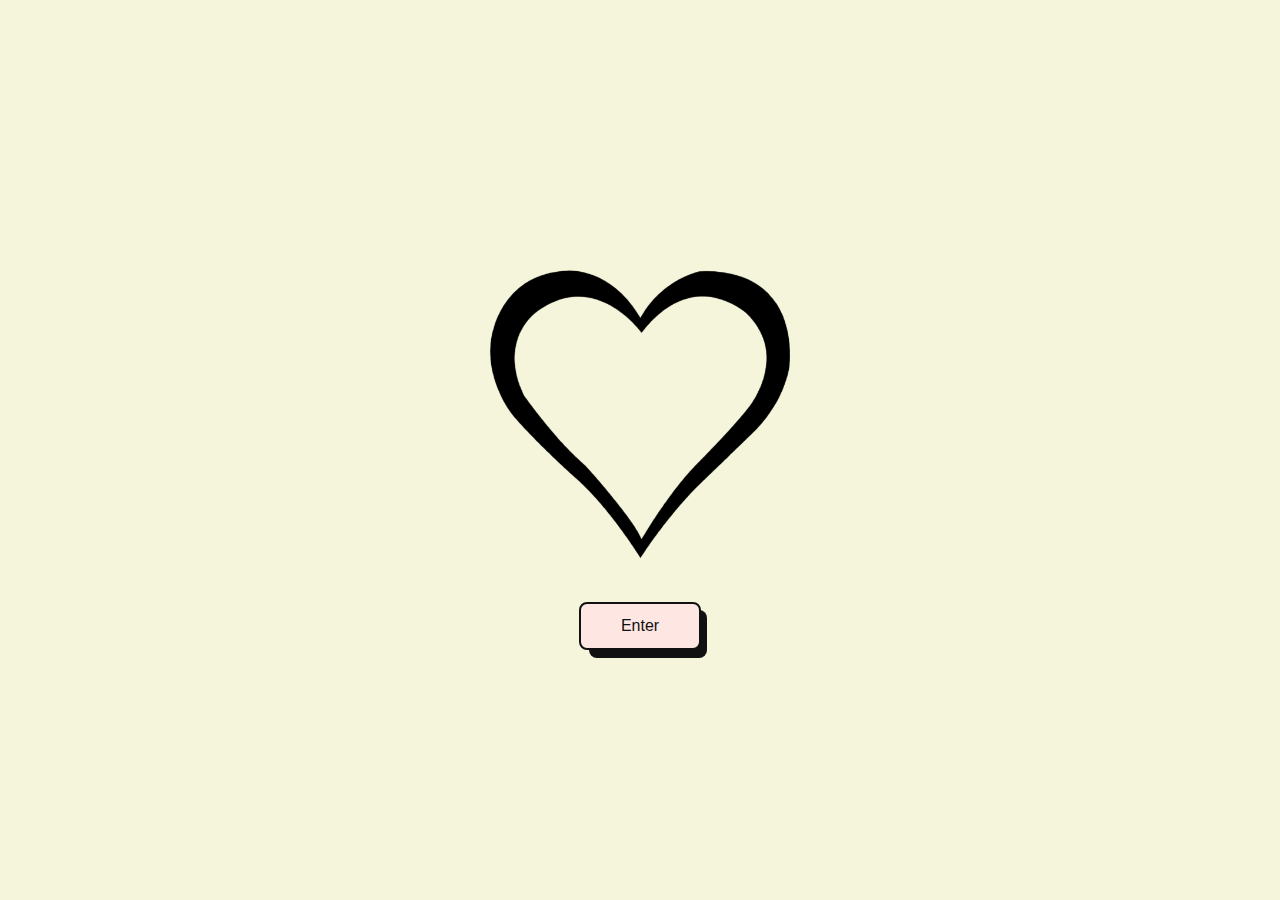
<file: index.html>
<!DOCTYPE html>
<html lang="en">
<head>
    <meta charset="UTF-8">
    <meta name="viewport" content="width=device-width, initial-scale=1.0">
    <title>Website for Anna</title>
    <link rel="stylesheet" href="main.css"> <!-- Link to external CSS -->
    <link rel="icon" href="heart.png">
    <audio id="myAudio" autoplay>
      <source src="Mitski - My Love Mine All Mine (Official Lyric Video).mp3" type="audio/mpeg">
      Your browser does not support the audio element.
    </audio>
</head>
<body>

    <div class="container">
        <img src="heart.png" alt="Special image for Anna" id="mainImage">

        <!-- Buttons to navigate to different pages -->
        <div class="buttons-container">
            <button class="button-56" onclick="navigateToPage('store.html')">Enter</button>
        </div>
    </div>

    <script>
        function navigateToPage(page) {
            window.location.href = page;
        }
    </script>

</body>
</html>
</file>
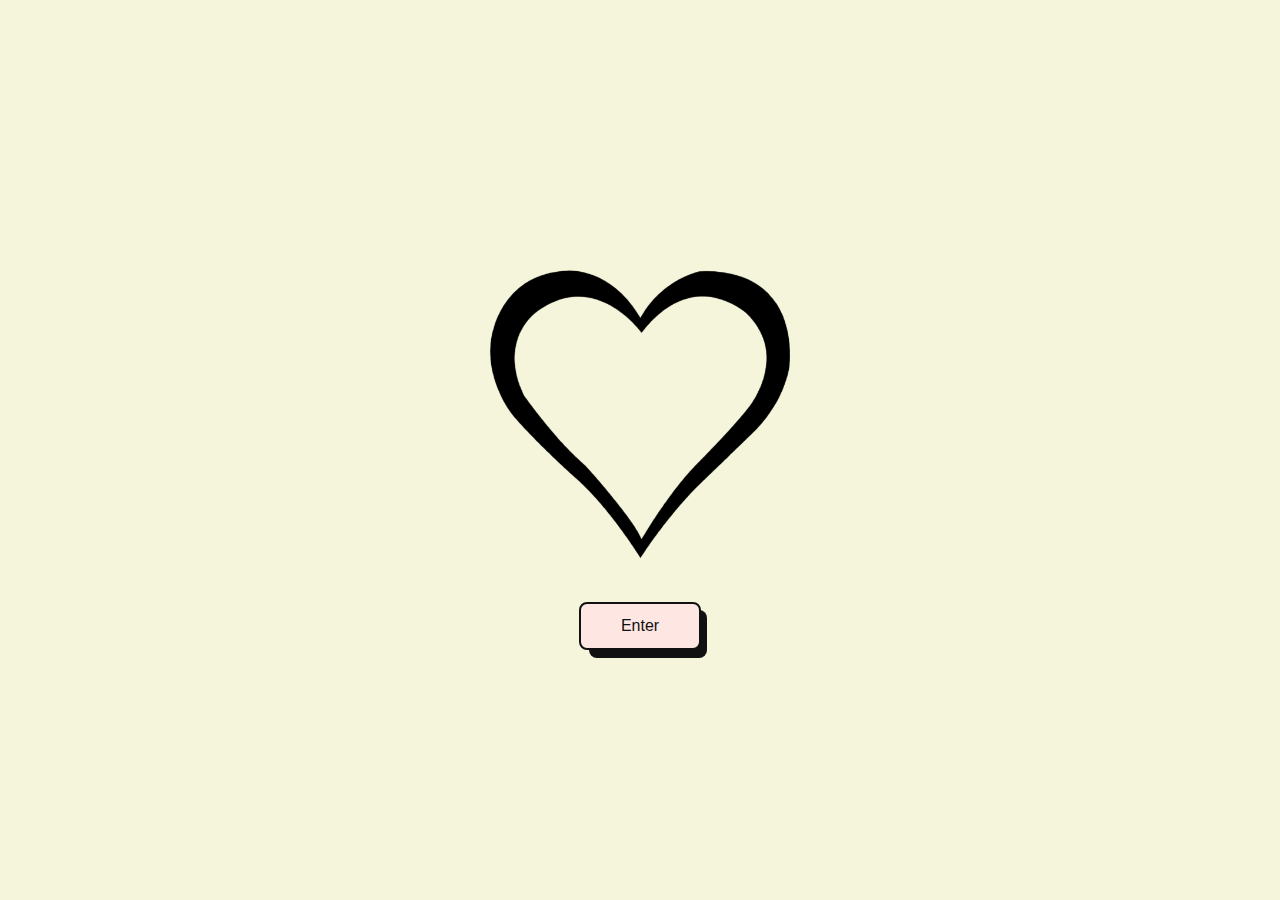
<file: main.html>
<!DOCTYPE html>
<html lang="en">
<head>
    <meta charset="UTF-8">
    <meta name="viewport" content="width=device-width, initial-scale=1.0">
    <title>Website for Anna</title>
    <link rel="stylesheet" href="main.css"> <!-- Link to external CSS -->
</head>
<body>

    <div class="container">
        <img src="heart.png" alt="Special image for Anna" id="mainImage">

        <!-- Buttons to navigate to different pages -->
        <div class="buttons-container">
            <button class="button-56" onclick="navigateToPage('store.html')">Enter</button>
        </div>
    </div>

    <script>
        function navigateToPage(page) {
            window.location.href = page;
        }
    </script>

</body>
</html>
</file>
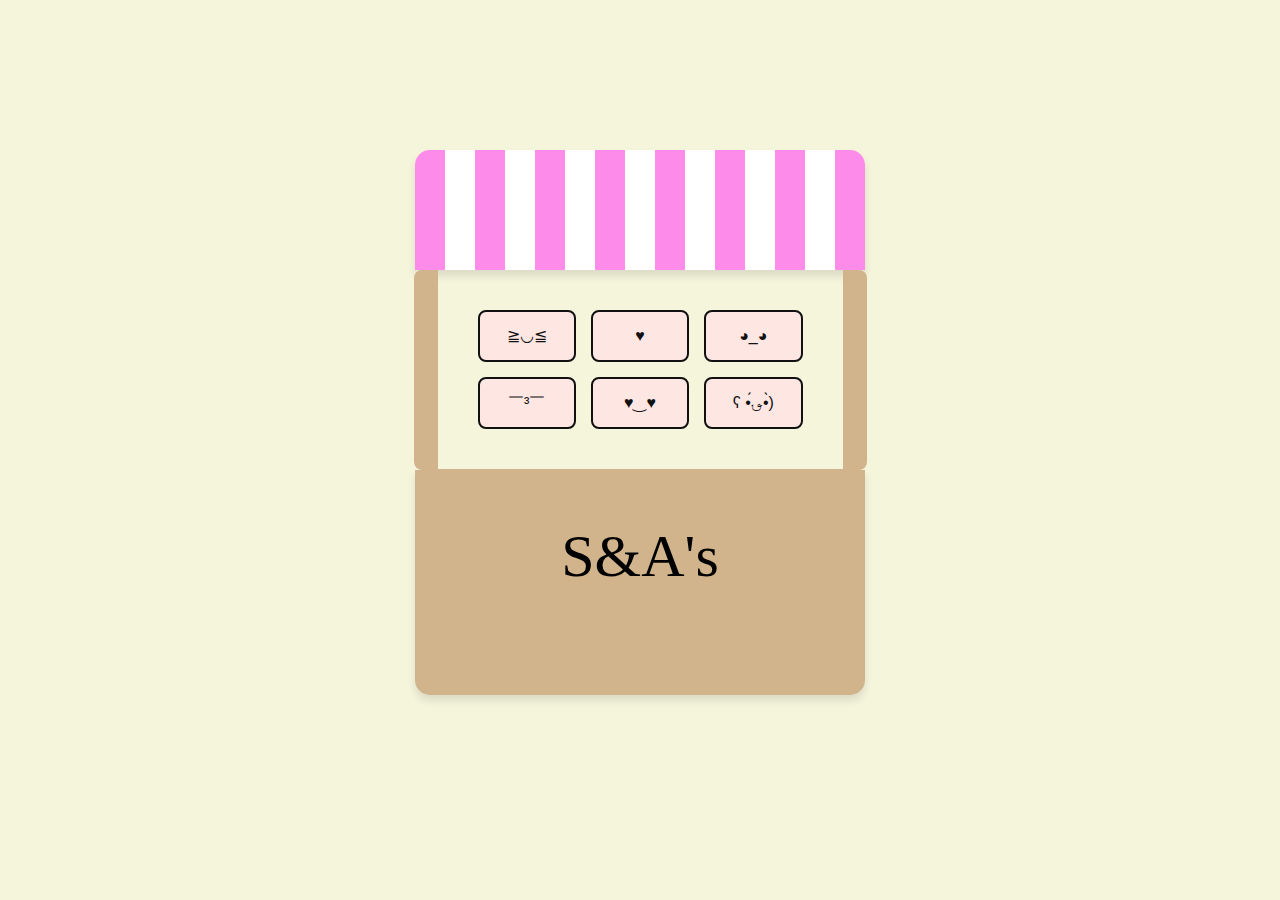
<file: store.html>
<!DOCTYPE html>
<html lang="en">
<head>
    <meta charset="UTF-8">
    <meta name="viewport" content="width=device-width, initial-scale=1.0">
    <title>Market Stall</title>
    <link rel="stylesheet" href="store.css"> <!-- Link to external CSS -->
    <link href="https://fonts.googleapis.com/css2?family=Dancing+Script:wght@400&display=swap" rel="stylesheet">
    <link rel="icon" href="heart.png">
    <audio id="myAudio" autoplay>
      <source src="Mitski - My Love Mine All Mine (Official Lyric Video).mp3" type="audio/mpeg">
      Your browser does not support the audio element.
    </audio>
    <style>
        /* Basic styles for the modal  */
        .modal {
            display: none; /* Hidden by default */
            position: fixed; /* Stay in place */
            z-index: 1; /* Sit on top */
            left: 0;
            top: 0;
            width: 100%; /* Full width */
            height: 100%; /* Full height */
            overflow: auto; /* Enable scroll if needed */
            background-color: rgba(0, 0, 0, 0.4); /* Black w/ opacity */
        }

        .modal-content {
            background-color: #fefefe;
            margin: 15% auto; /* 15% from the top and centered */
            padding: 20px;
            border: 1px solid #888;
            width: 80%; /* Could be more or less, depending on screen size */
        }

        .close {
            color: #aaa;
            float: right;
            font-size: 28px;
            font-weight: bold;
        }

        .close:hover,
        .close:focus {
            color: black;
            text-decoration: none;
            cursor: pointer;
        }
    </style>
</head>
<body>

    <div class="stall">
        <!-- Canopy (Red and White striped) -->
        <div class="canopy"></div>

        <!-- New Div for Buttons with Border -->
        <div class="button-border">
            <div class="button-container">
                <div class="buttons">
                    <div class="cute-button" onclick="openModal('cute-message-1')">
                        ≧◡≦
                        <div class="message-preview">Click me when you're stressed!</div>
                    </div>
                    <div class="cute-button" onclick="openModal('cute-message-2')">
                        ♥
                        <div class="message-preview">Click me to find out why I love you!</div>
                    </div>
                    <div class="cute-button" onclick="openModal('virtual-hug')"> <!-- Done -->
                         ◕_◕ 
                        <div class="message-preview">Click me for a virtual hug!</div>
                    </div>
                    <div class="cute-button" onclick="openModal('sweet-letter')">
                        ￣³￣
                        <div class="message-preview">Click me to see some happy memories!</div>
                    </div>
                    <div class="cute-button" onclick="openModal('hidden-treasure')">
                        ♥‿♥
                        <div class="message-preview">Click me for a bedtime story!</div>
                    </div>
                    <div class="cute-button" onclick="openModal('virtual-hug-2')">
                        ʕ •́؈•̀)
                        <div class="message-preview">Click for speical messages!</div>
                    </div>
                </div>
            </div>
        </div>

        <!-- Sign hanging in front of the stall -->
        <div class="sign" onclick="navigateToPage('index.html')">S&A's</div>
        <script>
            function navigateToPage(page) {
                window.location.href = page;
            }
        </script>
        <!-- Stall Counter -->
        <div class="counter"></div>
    </div>

    <!-- Modal structure -->
    <div id="myModal" class="modal">
        <div class="modal-content">
            <span class="close" onclick="closeModal()">&times;</span>
            <div id="modal-text"></div>
        </div>
    </div>

    <script>
        function openModal(messageId) {
            let modalText = document.getElementById('modal-text');
            switch (messageId) {
                case 'cute-message-1': //Done - revise
                    modalText.innerHTML = `
                        <div class="fancy-letter">
                            <h2>Dear Anna,</h2>
                            <p>If you've clicked on this button, it must mean that you're feeling stressed or overwhelmed. Whatever is bothering you, whether it's school, friends, your career, or any of the relationships in your life, I know you'll be able to get through it.</p>
                            <p>You are the girlbossiest, kindest, and most hardworking person that I know. No matter what life throws your way, I know my Anna can handle it.</p>
                            <p>Always remember that God has a plan for you. He wouldn't send you anything that he knows you can't overcome. Trust that everything happens for a reason and try to find small positives that you can use to encourage yourself to move forward and grow as a person.</p>
                            <p>I am your biggest cheerleader and I forever will be. Whatever you choose to do in life, know that I will always be there when you need me. In times of stress, sadness, anger, and frustration, my arms and ears are open to you.</p>
                            <p>Your Anna-Loving Boyfriend,</p>
                            <p>Spencer Paul Madden</p>
                        </div>
                    `;
                break;
                case 'cute-message-2':
                    modalText.innerHTML = '<h2></h2><div class="loveList"><li>You’ve got a smile that could light up even the darkest room.</li><li>You let me be myself around you.</li><li>Your lips are amazing and I love to kiss them.</li><li>You are always there for me, no matter what.</li><li>You have a beautiful way of making even the most boring moments exciting.</li><li>You are so, so funny, and I love listening to you laugh.</li><li>You have a fantastic body that I can’t help but stare at.</li><li>You love going to new places and having new experiences.</li><li>Your ability to find a good place to eat is unmatched.</li><li>You make me feel loved in ways I never thought possible.</li><li>You remind me that it’s okay to be a little goofy sometimes.</li><li>You care so deeply about your friends and family.</li><li>You have just the cutest, most squeezable, and kissable face.</li><li>You were thoughtful enough to bring me lunch when I was working.</li><li>Your presence always makes everything better.</li><li>You’ve helped me learn so much about myself, emotionally and physically.</li></div>';
                    break;
                case 'virtual-hug': //Done
                    modalText.innerHTML = `
                        <div style="text-align: center;">
                            <h2>Virtual Hug 🤗</h2>
                            <img src="milk-and-mocha-hug.gif" alt="Milk and Mocha Hug" style="max-width: 100%; height: 500px;width: 100%; /* Full width of the container */height: auto; /* Maintain aspect ratio */max-width: 600px; /* Optional: Set a maximum width */display: block; /* Center alignment in the container */margin: 0 auto; /* Center the GIF */">
                        </div>
                    `;
                    break;
                    case 'sweet-letter':
                        modalText.innerHTML = `
                            <div class="scrapbook">
                                <h2>Time Well Spent</h2>
                                <div class="scrapbook-grid">
                                    <div class="scrapbook-item"><img src="70379071741__7584A3EC-D2B6-489D-A60F-478F932874FA.jpeg" alt="Memory 1"></div>
                                    <div class="scrapbook-item"><img src="70440311107__7CBE534F-4FE7-4014-B13D-7DE19BB65EFB.jpeg" alt="Memory 2"></div>
                                    <div class="scrapbook-item"><img src="IMG_0070.jpeg" alt="Memory 3"></div>
                                    <div class="scrapbook-item"><img src="IMG_0449.jpeg" alt="Memory 4"></div>
                                    <div class="scrapbook-item"><img src="IMG_0488.jpeg" alt="Memory 5"></div>
                                    <div class="scrapbook-item"><img src="IMG_0517.jpeg" alt="Memory 6"></div>
                                    <div class="scrapbook-item"><img src="IMG_0680.jpeg" alt="Memory 7"></div>
                                    <div class="scrapbook-item"><img src="IMG_0716.jpeg" alt="Memory 8"></div>
                                    <div class="scrapbook-item"><img src="IMG_1690.jpeg" alt="Memory 9"></div>
                                    <div class="scrapbook-item"><img src="IMG_1905.jpeg" alt="Memory 10"></div>
                                    <div class="scrapbook-item"><img src="IMG_1988.jpeg" alt="Memory 11"></div>
                                    <div class="scrapbook-item"><img src="IMG_2167.jpeg" alt="Memory 12"></div>
                                    <div class="scrapbook-item"><img src="IMG_2262.jpeg" alt="Memory 13"></div>
                                    <div class="scrapbook-item"><img src="IMG_2336.jpeg" alt="Memory 14"></div>
                                    <div class="scrapbook-item"><img src="IMG_2381.jpeg" alt="Memory 15"></div>
                                    <div class="scrapbook-item"><img src="IMG_2538 2.jpeg" alt="Memory 16"></div>
                                    <div class="scrapbook-item"><img src="IMG_2538.jpeg" alt="Memory 17"></div>
                                    <div class="scrapbook-item"><img src="IMG_2846.jpeg" alt="Memory 18"></div>
                                    <div class="scrapbook-item"><img src="IMG_3061.jpeg" alt="Memory 19"></div>
                                    <div class="scrapbook-item"><img src="IMG_3143.jpeg" alt="Memory 20"></div>
                                    <div class="scrapbook-item"><img src="IMG_4999.jpeg" alt="Memory 21"></div>
                                    <div class="scrapbook-item"><img src="IMG_5083.jpeg" alt="Memory 22"></div>
                                    <div class="scrapbook-item"><img src="IMG_5378.jpeg" alt="Memory 23"></div>
                                    <div class="scrapbook-item"><img src="IMG_5714.jpeg" alt="Memory 24"></div>
                                    <div class="scrapbook-item"><img src="IMG_7005.jpeg" alt="Memory 25"></div>
                                </div>
                            </div>
                        `;
                    break;
                    case 'hidden-treasure':
                        modalText.innerHTML = `
                            <div class="fancy-letter">
                                <h2>Sleepy Time Story</h2>
                                <p>Once upon a time in a vibrant jungle, there lived a really tall giraffe named Paul. With his long neck and even longer tongue, Paul loved to reach for the highest leaves on the tallest trees. However, he often felt lonely as he roamed the jungle, for most of his friends were much smaller and couldn’t keep up with him.</p>
                                <p>One sunny afternoon, while Paul was munching on some scrumptious green leaves, he noticed a burst of orange in the trees nearby. Curious, he wandered over and discovered an orangutan named Banana. Banana was swinging from branch to branch, her fluffy fur shining in the sunlight. She was playful and full of energy, eager to explore the trees.</p>
                                <p>Paul watched as Banana swung and twirled, fascinated by the orangutan's agility. As Banana spotted Paul, she paused, intrigued by the tall giraffe watching him from below. Though they were very different sizes, a spark of curiosity ignited between them.</p>
                                <p>That day, Paul and Banana began to explore the jungle together. Paul showed Banana how to reach for the juiciest leaves, using his long neck to pull down the branches. In return, Banana showed Paul the best places to get bananas and how to peel them, encouraging him to try. While his hooves were too big to peel, Paul learned to enjoy the view from below as Banana swung through the trees.</p>
                                <p>As the days passed, their friendship blossomed. They discovered hidden waterfalls, played games in sunny clearings, and shared their favorite spots in the jungle. Paul loved watching Banana play, while Banana enjoyed the safety and height of Paul’s presence.</p>
                                <p>One evening, as the sun dipped below the horizon, casting a warm glow over the jungle, Paul and Banana settled beneath a sprawling tree. The air was filled with the sounds of the jungle as the stars began to twinkle above. In that moment they both felt a sense of belonging, knowing they had found a true friend in one another.</p>
                                <p>From that day on, Paul the Giraffe and Banana the Orangutan spent their days laughing and creating memories that would last a lifetime. A friendship, flourishing between the tallest giraffe and the prettiest, most amazing orangutan in the jungle.</p>
                            </div>
                        `;
                    break;
                    case 'virtual-hug-2':
                        modalText.innerHTML = `
                            <h2>I wanted to tell you...</h2>
                                <div class="audio-controls">
                                    <div class="audio-control-pair">
                                        <button class="audio-button" onclick="playAudio('New Recording.m4a')">Play</button>
                                        <a href="New Recording.m4a" download>
                                            <button class="audio-button">Save</button>
                                        </a>
                                    </div>
                                    <div class="line"></div> <!-- Line element -->
                                    <div class="audio-control-pair">
                                        <button class="audio-button" onclick="playAudio('New Recording 2.m4a')">Play</button>
                                        <a href="New Recording 2.m4a" download>
                                            <button class="audio-button">Save</button>
                                        </a>
                                    </div>
                                    <div class="line"></div> <!-- Line element -->
                                    <div class="audio-control-pair">
                                        <button class="audio-button" onclick="playAudio('New Recording 3.m4a')">Play</button>
                                        <a href="New Recording 3.m4a" download>
                                            <button class="audio-button">Save</button>
                                        </a>
                                    </div>
                                    <div class="line"></div> <!-- Line element -->
                                    <div class="audio-control-pair">
                                        <button class="audio-button" onclick="playAudio('New Recording 4.m4a')">Play</button>
                                        <a href="New Recording 4.m4a" download>
                                            <button class="audio-button">Save</button>
                                        </a>
                                    </div>
                                    <div class="line"></div> <!-- Line element -->
                                    <div class="audio-control-pair">
                                        <button class="audio-button" onclick="playAudio('New Recording 5.m4a')">Play</button>
                                        <a href="New Recording 5.m4a" download>
                                            <button class="audio-button">Save</button>
                                        </a>
                                    </div>
                                    <div class="line"></div> <!-- Line element -->
                                    <div class="audio-control-pair">
                                        <button class="audio-button" onclick="playAudio('New Recording 6.m4a')">Play</button>
                                        <a href="New Recording 6.m4a" download>
                                            <button class="audio-button">Save</button>
                                        </a>
                                    </div>
                                    <div class="line"></div> <!-- Line element -->
                                    <div class="audio-control-pair">
                                        <button class="audio-button" onclick="playAudio('New Recording 7.m4a')">Play</button>
                                        <a href="New Recording 7.m4a" download>
                                            <button class="audio-button">Save</button>
                                        </a>
                                    </div>
                                    <div class="line"></div> <!-- Line element -->
                                    <div class="audio-control-pair">
                                        <button class="audio-button" onclick="playAudio('New Recording 8.m4a')">Play</button>
                                        <a href="New Recording 8.m4a" download>
                                            <button class="audio-button">Save</button>
                                        </a>
                                    </div>
                                </div>      

                                </div>
                        `;
                        break;
                default:
                    modalText.innerHTML = '<h2>Oops!</h2><p>Something went wrong!</p>';
            }
            document.getElementById('myModal').style.display = "block"; // Show the modal
        }

        function playAudio(file) {
            const audio = new Audio(file);
                audio.play();
        }

        function closeModal() {
            document.getElementById('myModal').style.display = "none"; // Hide the modal
        }

        // Close modal when clicking outside of it
        window.onclick = function(event) {
            const modal = document.getElementById('myModal');
            if (event.target == modal) {
                closeModal();
            }
        }
    </script>

</body>
</html>
</file>
<file: main.css>
/* CSS */
        .button-56 {
            align-items: center;
            background-color: #fee6e3;
            border: 2px solid #111;
            border-radius: 8px;
            box-sizing: border-box;
            color: #111;
            cursor: pointer;
            display: flex;
            font-family: Inter,sans-serif;
            font-size: 16px;
            height: 48px;
            justify-content: center;
            line-height: 24px;
            max-width: 100%;
            padding: 0 25px;
            position: relative;
            text-align: center;
            text-decoration: none;
            user-select: none;
            -webkit-user-select: none;
            touch-action: manipulation;
            transition: transform .2s ease-out;
        }

        .button-56:after {
            background-color: #111;
            border-radius: 8px;
            content: "";
            display: block;
            height: 48px;
            left: 0;
            width: 100%;
            position: absolute;
            top: -2px;
            transform: translate(8px, 8px);
            transition: transform .2s ease-out;
            z-index: -1;
        }

        .button-56:hover:after {
            transform: translate(0, 0);
        }

        .button-56:active {
            background-color: #ffdeda;
            outline: 0;
        }

        .button-56:hover {
            outline: 0;
        }

        @media (min-width: 768px) {
            .button-56 {
                padding: 0 40px;
            }
        }

        body {
            background-color: #f5f5dc; /* Cream background */
            font-family: Arial, sans-serif;
            margin: 0;
            padding: 0;
            display: flex;
            justify-content: center;
            align-items: center;
            height: 100vh; /* Full viewport height */
        }

        .container {
            text-align: center;
        }

        img {
            width: 300px;
            height: auto;
            margin-top: 20px;
        }

        .buttons-container {
            display: flex;
            justify-content: center;
            gap: 10px; /* Add space between buttons */
            margin-top: 40px;
        }
</file>
<file: store.css>
body {
    display: flex;
    justify-content: center;
    align-items: flex-start; /* Aligns items to the start */
    height: 100vh;
    background-color: #f5f5dc; /* Cream background */
    margin: 0;
    font-family: Arial, sans-serif;
}

.stall {
    width: 450px; /* Stall size */
    height: auto; /* Allows dynamic height based on content */
    display: flex;
    flex-direction: column;
    align-items: center;
    position: relative;
    margin-top: 150px; /* Adjust top margin to move stall down */
}

/* Canopy */
.canopy {
    width: 100%;
    height: 120px; 
    background: repeating-linear-gradient(
        90deg,
        rgb(253, 139, 233),
        rgb(253, 139, 233) 30px,
        white 30px,
        white 60px
    );
    border-top-left-radius: 15px; 
    border-top-right-radius: 15px; 
    box-shadow: 0px 6px 9px rgba(0, 0, 0, 0.1);
}

/* Button Border */
.button-border {
    border: 24px solid #d2b48c; /* Border simulating poles */
    border-top: none; /* No top border to blend with the canopy */
    border-bottom: 1px solid #d2b48c;
    border-radius: 8px; /* Rounded corners for the border */
    position: relative;
    padding: 40px; /* Padding for space inside the border */
    width: 325px;
}

/* Button styles */
.buttons {
    display: grid; /* Change back to grid layout */
    grid-template-columns: repeat(3, 1fr); /* Three columns */
    gap: 15px; /* Space between buttons */
    width: 100%; /* Full width inside the border */
    margin: auto; /* Center the buttons */
}

.cute-button,
.button-56 {
    display: flex;
    align-items: center;
    justify-content: center;
    background-color: #fee6e3; /* Light background */
    border: 2px solid #111; /* Dark border */
    border-radius: 8px;
    color: #111;
    cursor: pointer;
    font-family: Inter, sans-serif;
    font-size: 16px;
    height: 48px;
    line-height: 24px;
    padding: 0 25px; /* Default padding */
    position: relative;
    text-align: center;
    text-decoration: none;
    user-select: none;
    transition: transform .2s ease-out, background-color 0.3s; /* Add transition for background color */
}

.cute-button:hover,
.button-56:hover {
    background-color: #ffdeda; /* Light pink on hover */
}

.message-preview {
    display: none;
    position: absolute;
    bottom: 100%;
    left: 50%;
    transform: translateX(-50%);
    background-color: #fff;
    border: 1px solid #d2b48c;
    padding: 5px 10px;
    font-size: 12px;
    color: #d2b48c;
    border-radius: 5px;
    white-space: nowrap;
    box-shadow: 0px 4px 6px rgba(0, 0, 0, 0.1);
}

.cute-button:hover .message-preview {
    display: block;
}

.button-56:after {
    background-color: #111;
    border-radius: 8px;
    content: "";
    display: block;
    height: 48px;
    left: 0;
    width: 100%;
    position: absolute;
    top: -2px;
    transform: translate(8px, 8px);
    transition: transform .2s ease-out;
    z-index: -1;
}

.button-56:hover:after {
    transform: translate(0, 0);
}

.button-56:active {
    background-color: #ffdeda; /* Light pink when active */
    outline: 0;
}

.button-56:hover {
    outline: 0;
}

/* Hanging Sign */
.sign {
    border: 2px solid #d2b48c;
    border-radius: 10px;
    padding: 10px 20px;
    color: #000000;
    font-size: 60px;
    font-family: Apple Chancery, cursive;
    position: absolute;
    top: 360px; /* Positioning the sign to hang below the canopy */
    z-index: 1;
}

.sign::before {
    content: '';
    width: 2px;
    height: 20px;
    background-color: #d2b48c;
    position: absolute;
    left: 50%;
    top: -20px;
    transform: translateX(-50%);
}

/* Stall Counter */
.counter {
    width: 100%;
    height: 225px; 
    background-color: #D2B48C; /* Light wood color */
    border-bottom-left-radius: 15px; 
    border-bottom-right-radius: 15px; 
    box-shadow: 0px 6px 9px rgba(0, 0, 0, 0.1); 
}

.fancy-letter {
    background-color: #ffffff; /* Light cream background for the letter */
    border: 1px solid #fcc7c7; /* Border color matching the stall */
    border-radius: 10px; /* Rounded corners */
    padding: 20px; /* Space inside the letter */
    box-shadow: 0px 4px 8px rgba(0, 0, 0, 0.2); /* Subtle shadow for depth */
    font-family: 'Georgia', serif; /* Elegant font for the letter */
    line-height: 1.6; /* Space between lines for readability */
    color: #333; /* Dark text color for contrast */
}

.fancy-letter h2 {
    margin-top: 0; /* Remove default margin */
}

.fancy-letter p {
    margin: 0.5em 0; /* Space between paragraphs */
    color: #333; /* Text color */
}

.scrapbook {
    margin-top: 20px; /* Space between the modal and the scrapbook */
    text-align: center; /* Center the heading */
}

.scrapbook-grid {
    display: grid;
    grid-template-columns: repeat(5, 1fr); /* Create a 5-column grid */
    gap: 10px; /* Space between grid items */
    padding: 10px; /* Padding around the grid */
}

.scrapbook-item {
    border: 2px solid #d2b48c; /* Border for each scrapbook item */
    border-radius: 8px; /* Rounded corners */
    overflow: hidden; /* Ensure images stay within borders */
}

.scrapbook-item img {
    width: 100%; /* Make images responsive */
    height: auto; /* Maintain aspect ratio */
    display: block; /* Remove gaps */
}
.loveList {
    font-family: 'Georgia', serif; /* Romantic font style */
    background-color: #fff7f2; /* Soft, warm background color */
    color: #d24d57; /* Gentle romantic red */
    padding: 20px;
    border-radius: 15px;
    line-height: 1.8; /* Spacious line height for readability */
    max-width: 600px; /* Limit the width for a love letter feel */
    margin: 0 auto; /* Center the content */
}

.loveList li {
    margin: 10px 0;
    padding: 10px;
    background-color: #fff; /* Soft white background for each item */
    border-radius: 8px; /* Rounded corners */
    box-shadow: 0 2px 5px rgba(0, 0, 0, 0.1); /* Slight shadow for each item */
    transition: transform 0.3s ease; /* Smooth hover effect */
}

.loveList li:hover {
    transform: scale(1.02); /* Slight zoom on hover */
    background-color: #fde4e6; /* Light pink on hover */
}

.loveList::before {
    content: "Reasons I Love You";
    display: block;
    text-align: center;
    font-size: 1.8em;
    color: #d24d57;
    margin-bottom: 20px;
}

.modal-content {
    background-color: #fff7f2; /* Change this to your desired background color */
    margin: 15% auto; /* 15% from the top and centered */
    padding: 20px;
    border: 1px solid #888;
    width: 80%; /* Could be more or less, depending on screen size */
    border-radius: 10px; /* Optional: to soften the edges of the modal */
    box-shadow: 0 4px 10px rgba(0, 0, 0, 0.2); /* Adds a subtle shadow */
}
.audio-controls {
    display: flex;
    flex-direction: column; /* Stacks each pair vertically */
    gap: 10px; /* Adds space between each pair */
}

.audio-button{
    font-family: 'Georgia', serif; /* Romantic font style */
    justify-content: center;
    background-color: #fee6e3; /* Light background */
    border-radius: 8px;
    cursor: pointer;
    font-size: 16px;
    height: 48px;
    line-height: 24px;
    padding: 0 25px; /* Default padding */
    text-align: center;
    text-decoration: none;
    user-select: none;
    transition: transform .2s ease-out, background-color 0.3s; /* Add transition for background color */
}
.audio-control-pair {
    display: flex; /* Aligns buttons side by side */
    justify-content: center; /* Centers the buttons within the pair */
    gap: 10px; /* Adds space between the Play and Save buttons */
    padding-bottom: 10px; /* Space between buttons and the line */
    border-bottom: none; /* No bottom border here */
}

.audio-control-pair:last-child {
    border-bottom: none; /* Remove line for the last pair */
}

/* Short line styling */
.line {
    height: 2px; /* Height of the line */
    background-color: #e2c8ce; /* Light pastel pink color */
    width: 17%; /* Adjust this percentage to change line length */
    margin: 0 auto; /* Center the line */
    margin-bottom: 10px; /* Add space below the line */
}
</file>
